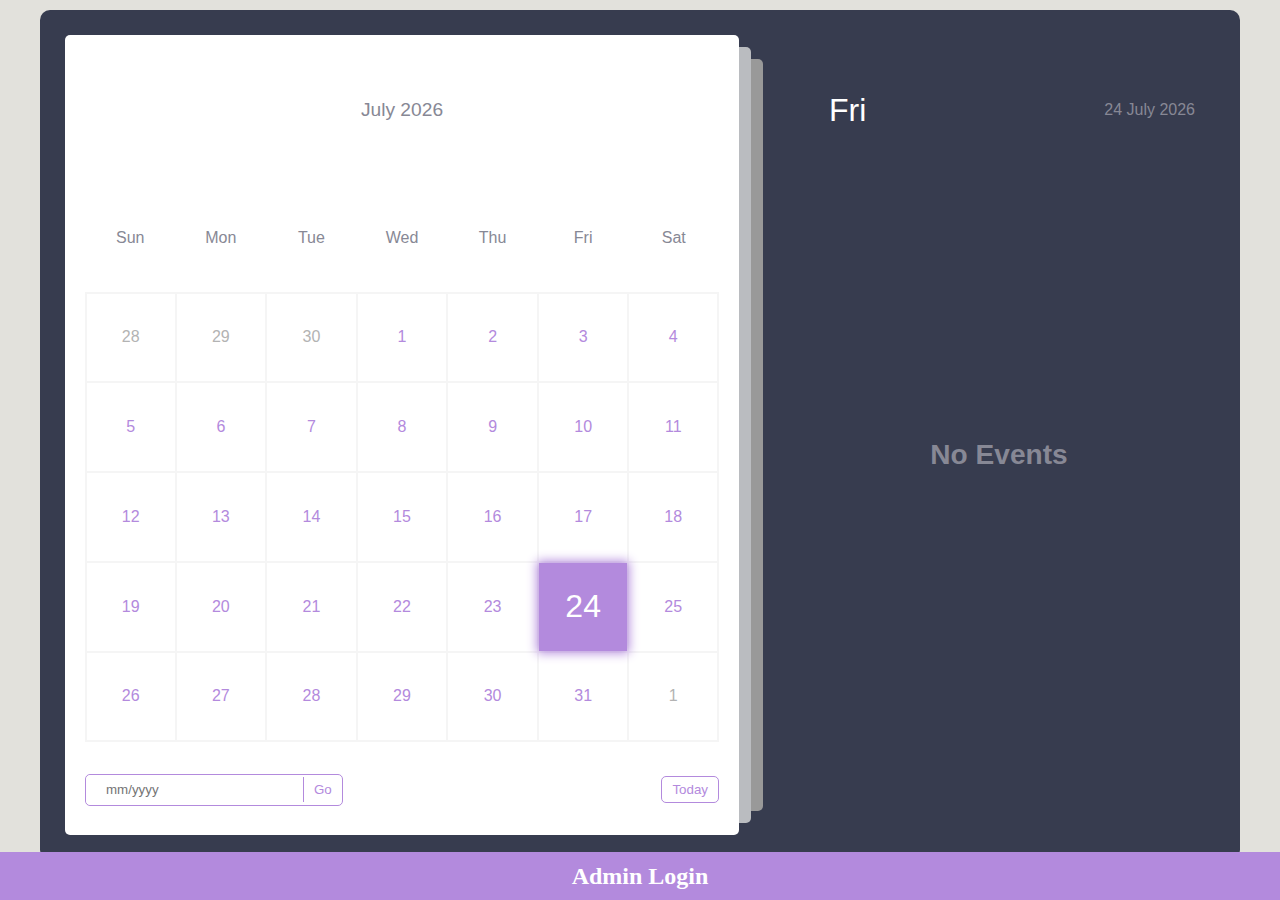
<file: index.html>
<!DOCTYPE html>
<html lang="en">
  <head>
    <meta charset="UTF-8" />
    <meta http-equiv="X-UA-Compatible" content="IE=edge" />
    <meta name="viewport" content="width=device-width, initial-scale=1.0" />
    <meta
      name="description"
      content="Stay organized with our user-friendly Calendar featuring events, reminders, and a customizable interface. Built with HTML, CSS, and JavaScript. Start scheduling today!"
    />
    <meta
      name="keywords"
      content="calendar, events, reminders, javascript, html, css, open source coding"
    />
    <link
      rel="stylesheet"
      href="https://cdnjs.cloudflare.com/ajax/libs/font-awesome/6.2.0/css/all.min.css"
      integrity="sha512-xh6O/CkQoPOWDdYTDqeRdPCVd1SpvCA9XXcUnZS2FmJNp1coAFzvtCN9BmamE+4aHK8yyUHUSCcJHgXloTyT2A=="
      crossorigin="anonymous"
      referrerpolicy="no-referrer"
    />
    <link rel="stylesheet" href="style.css" />
    <title>Calendar with Events</title>
  </head>
  <body>
    <div class="container">
      <div class="left">
        <div class="calendar">
          <div class="month">
            <i class="fas fa-angle-left prev"></i>
            <div class="date">december 2015</div>
            <i class="fas fa-angle-right next"></i>
          </div>
          <div class="weekdays">
            <div>Sun</div>
            <div>Mon</div>
            <div>Tue</div>
            <div>Wed</div>
            <div>Thu</div>
            <div>Fri</div>
            <div>Sat</div>
          </div>
          <div class="days"></div>
          <div class="goto-today">
            <div class="goto">
              <input type="text" placeholder="mm/yyyy" class="date-input" />
              <button class="goto-btn">Go</button>
            </div>
            <button class="today-btn">Today</button>
          </div>
        </div>
      </div>
      <div class="right">
        <div class="today-date">
          <div class="event-day">wed</div>
          <div class="event-date">12th december 2022</div>
        </div>
        <div class="events"></div>
        <div class="add-event-wrapper">
          <div class="add-event-header">
            <div class="title">Add Event</div>
            <i class="fas fa-times close"></i>
          </div>
          
            
            
          </div>
          
        </div>
      </div>
     
    </div>

    <div class="credits">
      <p></p>
        
        <a href="admin_login.html" target="_blank">Admin Login</a>
      </p>
    </div>

    <script src="script.js"></script>
  </body>
</html>
</file>
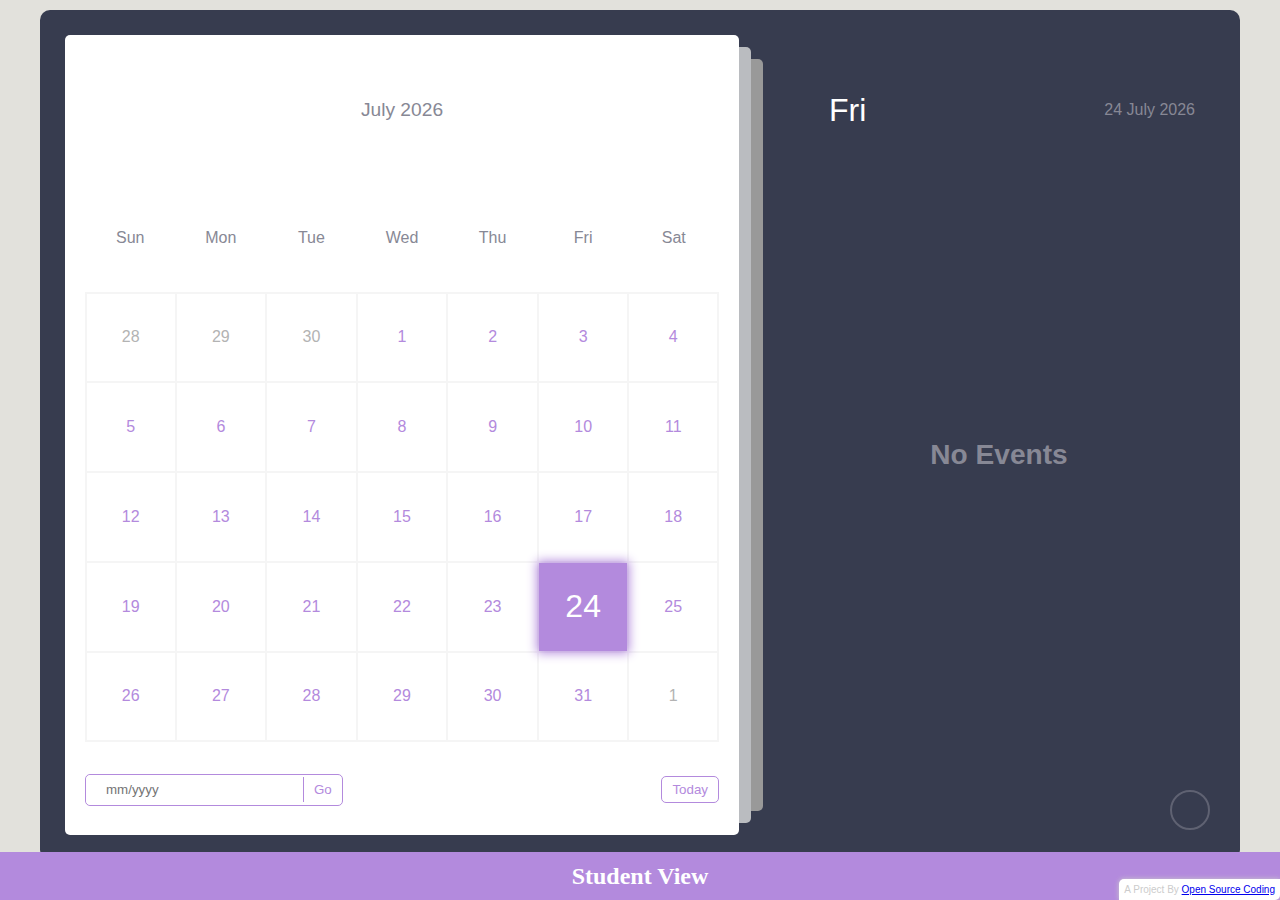
<file: admin.html>
<!DOCTYPE html>
<html lang="en">
  <head>
    <meta charset="UTF-8" />
    <meta http-equiv="X-UA-Compatible" content="IE=edge" />
    <meta name="viewport" content="width=device-width, initial-scale=1.0" />
    <meta
      name="description"
      content="Stay organized with our user-friendly Calendar featuring events, reminders, and a customizable interface. Built with HTML, CSS, and JavaScript. Start scheduling today!"
    />
    <meta
      name="keywords"
      content="calendar, events, reminders, javascript, html, css, open source coding"
    />
    <link
      rel="stylesheet"
      href="https://cdnjs.cloudflare.com/ajax/libs/font-awesome/6.2.0/css/all.min.css"
      integrity="sha512-xh6O/CkQoPOWDdYTDqeRdPCVd1SpvCA9XXcUnZS2FmJNp1coAFzvtCN9BmamE+4aHK8yyUHUSCcJHgXloTyT2A=="
      crossorigin="anonymous"
      referrerpolicy="no-referrer"
    />
    <link rel="stylesheet" href="style.css" />
    <title>Calendar with Events</title>
  </head>
  <body>
    <div class="container">
      <div class="left">
        <div class="calendar">
          <div class="month">
            <i class="fas fa-angle-left prev"></i>
            <div class="date">december 2015</div>
            <i class="fas fa-angle-right next"></i>
          </div>
          <div class="weekdays">
            <div>Sun</div>
            <div>Mon</div>
            <div>Tue</div>
            <div>Wed</div>
            <div>Thu</div>
            <div>Fri</div>
            <div>Sat</div>
          </div>
          <div class="days"></div>
          <div class="goto-today">
            <div class="goto">
              <input type="text" placeholder="mm/yyyy" class="date-input" />
              <button class="goto-btn">Go</button>
            </div>
            <button class="today-btn">Today</button>
          </div>
        </div>
      </div>
      <div class="right">
        <div class="today-date">
          <div class="event-day">wed</div>
          <div class="event-date">12th december 2022</div>
        </div>
        <div class="events"></div>
        <div class="add-event-wrapper">
          <div class="add-event-header">
            <div class="title">Add Event</div>
            <i class="fas fa-times close"></i>
          </div>
          <div class="add-event-body">
            <div class="add-event-input">
              <input type="text" placeholder="Event Name" class="event-name" />
            </div>
            <div class="add-event-input">
              <input
                type="text"
                placeholder="Event Time From"
                class="event-time-from"
              />
            </div>
            <div class="add-event-input">
              <input
                type="text"
                placeholder="Event Time To"
                class="event-time-to"
              />
             
            </div>
          </div>
          <div class="add-event-footer">
            <button class="add-event-btn">Add Event</button>
          </div>
        </div>
      </div>
      <button class="add-event">
        <i class="fas fa-plus"></i>
      </button>
    </div>

    <div class="credits">
      <p></p>
        
        <a href="index.html" target="_blank">Student View</a>
      </p>
    </div>

    <script src="script.js"></script>
  </body>
</html>
</file>
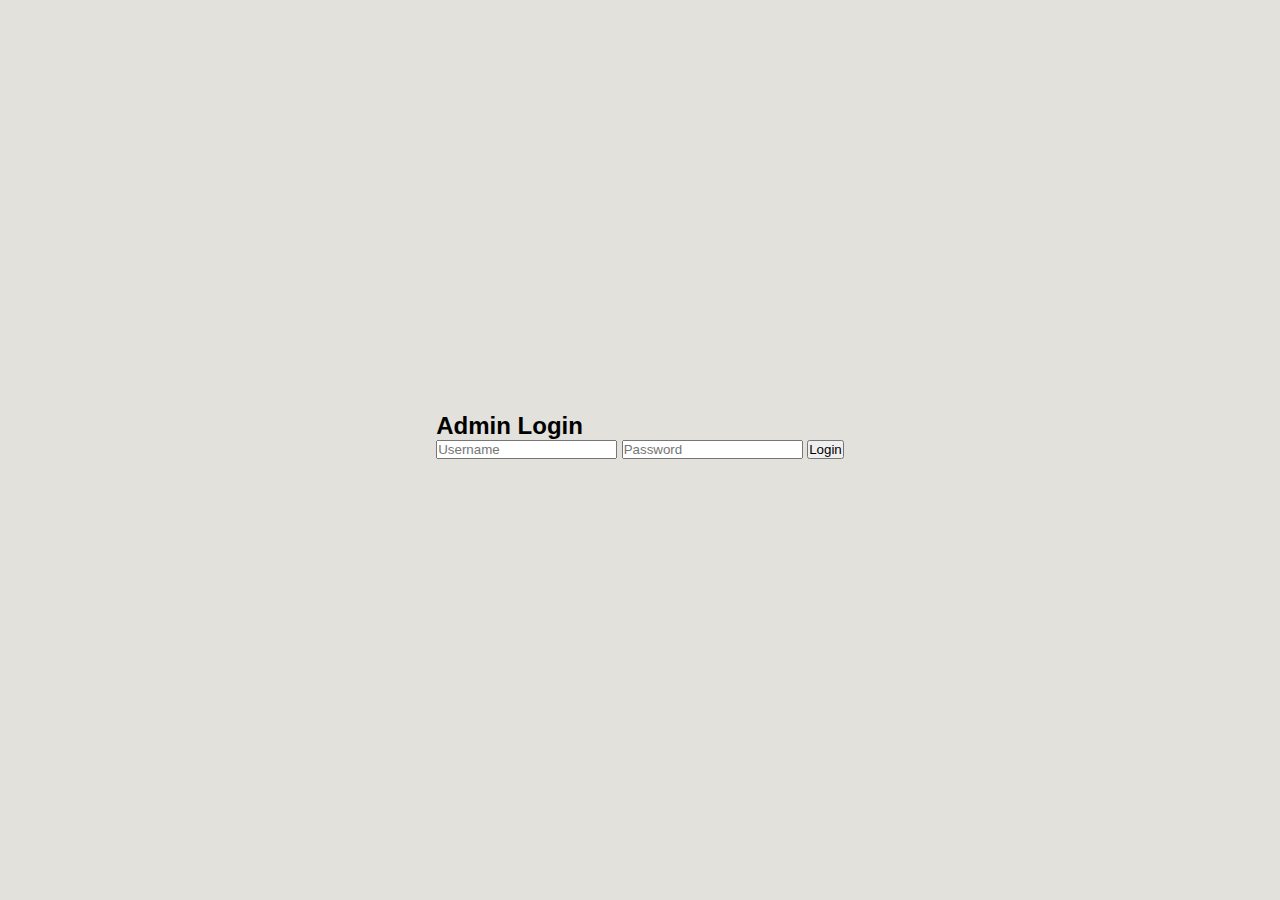
<file: admin_login.html>
<!DOCTYPE html>
<html lang="en">
<head>
    <meta charset="UTF-8">
    <meta name="viewport" content="width=device-width, initial-scale=1.0">
    <title>Admin Login</title>
    <link rel="stylesheet" href="style.css">
</head>
<body>
    <div class="login-container">
        <h2>Admin Login</h2>
        <form id="adminLoginForm">
            <input type="text" id="adminUsername" placeholder="Username" required>
            <input type="password" id="adminPassword" placeholder="Password" required>
            <button type="submit">Login</button>
        </form>
        <div id="loginMessage"></div>
    </div>

    <script src="login.js"></script>
</body>
</html>
</file>
<file: style.css>
:root {
  --primary-clr: #b38add;
}
* {
  margin: 0;
  padding: 0;
  box-sizing: border-box;
  font-family: "Poppins", sans-serif;
}
/* nice scroll bar */
::-webkit-scrollbar {
  width: 5px;
}
::-webkit-scrollbar-track {
  background: #f5f5f5;
  border-radius: 50px;
}
::-webkit-scrollbar-thumb {
  background: var(--primary-clr);
  border-radius: 50px;
}

body {
  position: relative;
  min-height: 100vh;
  display: flex;
  align-items: center;
  justify-content: center;
  padding-bottom: 30px;
  background-color: #e2e1dc;
}
.container {
  position: relative;
  width: 1200px;
  min-height: 850px;
  margin: 0 auto;
  padding: 5px;
  color: #fff;
  display: flex;

  border-radius: 10px;
  background-color: #373c4f;
}
.left {
  width: 60%;
  padding: 20px;
}
.calendar {
  position: relative;
  width: 100%;
  height: 100%;
  display: flex;
  flex-direction: column;
  flex-wrap: wrap;
  justify-content: space-between;
  color: #878895;
  border-radius: 5px;
  background-color: #fff;
}
/* set after behind the main element */
.calendar::before,
.calendar::after {
  content: "";
  position: absolute;
  top: 50%;
  left: 100%;
  width: 12px;
  height: 97%;
  border-radius: 0 5px 5px 0;
  background-color: #d3d4d6d7;
  transform: translateY(-50%);
}
.calendar::before {
  height: 94%;
  left: calc(100% + 12px);
  background-color: rgb(153, 153, 153);
}
.calendar .month {
  width: 100%;
  height: 150px;
  display: flex;
  align-items: center;
  justify-content: space-between;
  padding: 0 50px;
  font-size: 1.2rem;
  font-weight: 500;
  text-transform: capitalize;
}
.calendar .month .prev,
.calendar .month .next {
  cursor: pointer;
}
.calendar .month .prev:hover,
.calendar .month .next:hover {
  color: var(--primary-clr);
}
.calendar .weekdays {
  width: 100%;
  height: 100px;
  display: flex;
  align-items: center;
  justify-content: space-between;
  padding: 0 20px;
  font-size: 1rem;
  font-weight: 500;
  text-transform: capitalize;
}
.weekdays div {
  width: 14.28%;
  height: 100%;
  display: flex;
  align-items: center;
  justify-content: center;
}
.calendar .days {
  width: 100%;
  display: flex;
  flex-wrap: wrap;
  justify-content: space-between;
  padding: 0 20px;
  font-size: 1rem;
  font-weight: 500;
  margin-bottom: 20px;
}
.calendar .days .day {
  width: 14.28%;
  height: 90px;
  display: flex;
  align-items: center;
  justify-content: center;
  cursor: pointer;
  color: var(--primary-clr);
  border: 1px solid #f5f5f5;
}
.calendar .days .day:nth-child(7n + 1) {
  border-left: 2px solid #f5f5f5;
}
.calendar .days .day:nth-child(7n) {
  border-right: 2px solid #f5f5f5;
}
.calendar .days .day:nth-child(-n + 7) {
  border-top: 2px solid #f5f5f5;
}
.calendar .days .day:nth-child(n + 29) {
  border-bottom: 2px solid #f5f5f5;
}

.calendar .days .day:not(.prev-date, .next-date):hover {
  color: #fff;
  background-color: var(--primary-clr);
}
.calendar .days .prev-date,
.calendar .days .next-date {
  color: #b3b3b3;
}
.calendar .days .active {
  position: relative;
  font-size: 2rem;
  color: #fff;
  background-color: var(--primary-clr);
}
.calendar .days .active::before {
  content: "";
  position: absolute;
  top: 0;
  left: 0;
  width: 100%;
  height: 100%;
  box-shadow: 0 0 10px 2px var(--primary-clr);
}
.calendar .days .today {
  font-size: 2rem;
}
.calendar .days .event {
  position: relative;
}
.calendar .days .event::after {
  content: "";
  position: absolute;
  bottom: 10%;
  left: 50%;
  width: 75%;
  height: 6px;
  border-radius: 30px;
  transform: translateX(-50%);
  background-color: var(--primary-clr);
}
.calendar .days .day:hover.event::after {
  background-color: #fff;
}
.calendar .days .active.event::after {
  background-color: #fff;
  bottom: 20%;
}
.calendar .days .active.event {
  padding-bottom: 10px;
}
.calendar .goto-today {
  width: 100%;
  height: 50px;
  display: flex;
  align-items: center;
  justify-content: space-between;
  gap: 5px;
  padding: 0 20px;
  margin-bottom: 20px;
  color: var(--primary-clr);
}
.calendar .goto-today .goto {
  display: flex;
  align-items: center;
  border-radius: 5px;
  overflow: hidden;
  border: 1px solid var(--primary-clr);
}
.calendar .goto-today .goto input {
  width: 100%;
  height: 30px;
  outline: none;
  border: none;
  border-radius: 5px;
  padding: 0 20px;
  color: var(--primary-clr);
  border-radius: 5px;
}
.calendar .goto-today button {
  padding: 5px 10px;
  border: 1px solid var(--primary-clr);
  border-radius: 5px;
  background-color: transparent;
  cursor: pointer;
  color: var(--primary-clr);
}
.calendar .goto-today button:hover {
  color: #fff;
  background-color: var(--primary-clr);
}
.calendar .goto-today .goto button {
  border: none;
  border-left: 1px solid var(--primary-clr);
  border-radius: 0;
}
.container .right {
  position: relative;
  width: 40%;
  min-height: 100%;
  padding: 20px 0;
}

.right .today-date {
  width: 100%;
  height: 50px;
  display: flex;
  flex-wrap: wrap;
  gap: 10px;
  align-items: center;
  justify-content: space-between;
  padding: 0 40px;
  padding-left: 70px;
  margin-top: 50px;
  margin-bottom: 20px;
  text-transform: capitalize;
}
.right .today-date .event-day {
  font-size: 2rem;
  font-weight: 500;
}
.right .today-date .event-date {
  font-size: 1rem;
  font-weight: 400;
  color: #878895;
}
.events {
  width: 100%;
  height: 100%;
  max-height: 600px;
  overflow-x: hidden;
  overflow-y: auto;
  display: flex;
  flex-direction: column;
  padding-left: 4px;
}
.events .event {
  position: relative;
  width: 95%;
  min-height: 70px;
  display: flex;
  justify-content: center;
  flex-direction: column;
  gap: 5px;
  padding: 0 20px;
  padding-left: 50px;
  color: #fff;
  background: linear-gradient(90deg, #3f4458, transparent);
  cursor: pointer;
}
/* even event */
.events .event:nth-child(even) {
  background: transparent;
}
.events .event:hover {
  background: linear-gradient(90deg, var(--primary-clr), transparent);
}
.events .event .title {
  display: flex;
  align-items: center;
  pointer-events: none;
}
.events .event .title .event-title {
  font-size: 1rem;
  font-weight: 400;
  margin-left: 20px;
}
.events .event i {
  color: var(--primary-clr);
  font-size: 0.5rem;
}
.events .event:hover i {
  color: #fff;
}
.events .event .event-time {
  font-size: 0.8rem;
  font-weight: 400;
  color: #878895;
  margin-left: 15px;
  pointer-events: none;
}
.events .event:hover .event-time {
  color: #fff;
}
/* add tick in event after */
.events .event::after {
  content: "✓";
  position: absolute;
  top: 50%;
  right: 0;
  font-size: 3rem;
  line-height: 1;
  display: none;
  align-items: center;
  justify-content: center;
  opacity: 0.3;
  color: var(--primary-clr);
  transform: translateY(-50%);
}
.events .event:hover::after {
  display: flex;
}
.add-event {
  position: absolute;
  bottom: 30px;
  right: 30px;
  width: 40px;
  height: 40px;
  display: flex;
  align-items: center;
  justify-content: center;
  font-size: 1rem;
  color: #878895;
  border: 2px solid #878895;
  opacity: 0.5;
  border-radius: 50%;
  background-color: transparent;
  cursor: pointer;
}
.add-event:hover {
  opacity: 1;
}
.add-event i {
  pointer-events: none;
}
.events .no-event {
  width: 100%;
  height: 100%;
  display: flex;
  align-items: center;
  justify-content: center;
  font-size: 1.5rem;
  font-weight: 500;
  color: #878895;
}
.add-event-wrapper {
  position: absolute;
  bottom: 100px;
  left: 50%;
  width: 90%;
  max-height: 0;
  overflow: hidden;
  border-radius: 5px;
  background-color: #fff;
  transform: translateX(-50%);
  transition: max-height 0.5s ease;
}
.add-event-wrapper.active {
  max-height: 300px;
}
.add-event-header {
  width: 100%;
  height: 50px;
  display: flex;
  align-items: center;
  justify-content: space-between;
  padding: 0 20px;
  color: #373c4f;
  border-bottom: 1px solid #f5f5f5;
}
.add-event-header .close {
  font-size: 1.5rem;
  cursor: pointer;
}
.add-event-header .close:hover {
  color: var(--primary-clr);
}
.add-event-header .title {
  font-size: 1.2rem;
  font-weight: 500;
}
.add-event-body {
  width: 100%;
  height: 100%;
  display: flex;
  flex-direction: column;
  gap: 5px;
  padding: 20px;
}
.add-event-body .add-event-input {
  width: 100%;
  height: 40px;
  display: flex;
  align-items: center;
  justify-content: space-between;
  gap: 10px;
}
.add-event-body .add-event-input input {
  width: 100%;
  height: 100%;
  outline: none;
  border: none;
  border-bottom: 1px solid #f5f5f5;
  padding: 0 10px;
  font-size: 1rem;
  font-weight: 400;
  color: #373c4f;
}
.add-event-body .add-event-input input::placeholder {
  color: #a5a5a5;
}
.add-event-body .add-event-input input:focus {
  border-bottom: 1px solid var(--primary-clr);
}
.add-event-body .add-event-input input:focus::placeholder {
  color: var(--primary-clr);
}
.add-event-footer {
  display: flex;
  align-items: center;
  justify-content: center;
  padding: 20px;
}
.add-event-footer .add-event-btn {
  height: 40px;
  font-size: 1rem;
  font-weight: 500;
  outline: none;
  border: none;
  color: #fff;
  background-color: var(--primary-clr);
  border-radius: 5px;
  cursor: pointer;
  padding: 5px 10px;
  border: 1px solid var(--primary-clr);
}
.add-event-footer .add-event-btn:hover {
  background-color: transparent;
  color: var(--primary-clr);
}

/* media queries */

@media screen and (max-width: 1000px) {
  body {
    align-items: flex-start;
    justify-content: flex-start;
  }
  .container {
    min-height: 100vh;
    flex-direction: column;
    border-radius: 0;
  }
  .container .left {
    width: 100%;
    height: 100%;
    padding: 20px 0;
  }
  .container .right {
    width: 100%;
    height: 100%;
    padding: 20px 0;
  }
  .calendar::before,
  .calendar::after {
    top: 100%;
    left: 50%;
    width: 97%;
    height: 12px;
    border-radius: 0 0 5px 5px;
    transform: translateX(-50%);
  }
  .calendar::before {
    width: 94%;
    top: calc(100% + 12px);
  }
  .events {
    padding-bottom: 340px;
  }
  .add-event-wrapper {
    bottom: 100px;
  }
}
@media screen and (max-width: 500px) {
  .calendar .month {
    height: 75px;
  }
  .calendar .weekdays {
    height: 50px;
  }
  .calendar .days .day {
    height: 40px;
    font-size: 0.8rem;
  }
  .calendar .days .day.active,
  .calendar .days .day.today {
    font-size: 1rem;
  }
  .right .today-date {
    padding: 20px;
  }
}

.credits {
  position: absolute;
  bottom: 0;
  left: 0;
  right: 0;
  text-align: center;
  padding: 10px;
  font-size: 24px;
  color: #fff;
  background-color: #b38add;
}
.credits a {
  color: #fff;
  text-decoration: none;
  font-family: 'Franklin Gothic Medium';
  font-weight: 600;
}
.credits a:hover {
  text-decoration: underline;
}
</file>
